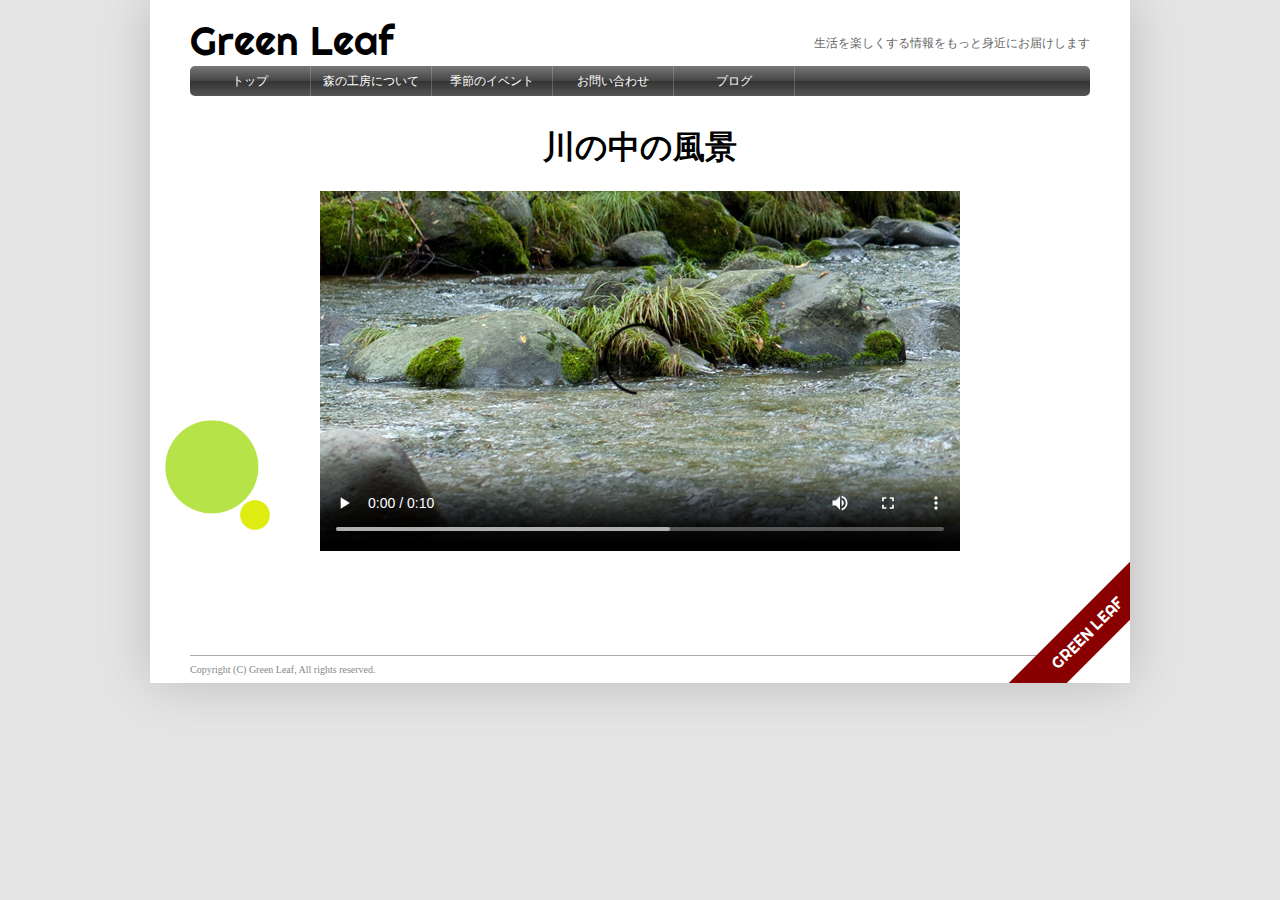
<file: index.html>
<!DOCTYPE html>
<html>
<head>
	<meta charset="utf-8">
	<title>お問い合わせ</title>
	<meta name="viewport" content="width=device-width">
	<link rel="stylesheet" href="sample_a.css">
	<!-- <link href='https://fonts.googleapis.com/css?family=Lobster' rel='stylesheet' type='text/css'> -->
	<link href='https://fonts.googleapis.com/css?family=Righteous' rel='stylesheet' type='text/css'>
<!--[if lt IE 9]>
<script src="http://html5shiv.googlecode.com/svn/trunk/html5.js"></script>

<style>
article section figure	{float: right;
margin-left: 15px;
margin-bottom: 15px}

nav ul li a	{border-right: solid 1px #ffffff}

nav ul li a:hover	{background-color: #017acd}
</style>
<![endif]-->

<!--[if lt IE 10]>
<style>
nav ul	{filter: progid:DXImageTransform.Microsoft.gradient(GradientType=0,startColorstr='#777777', endColorstr='#333333');

-ms-filter: "progid:DXImageTransform.Microsoft.gradient(GradientType=0,startColorstr='#777777', endColorstr='#333333')"}

article section
{filter: progid:DXImageTransform.Microsoft.gradient(GradientType=0,startColorstr='#ffffff', endColorstr='#dfdfdf');

-ms-filter: "progid:DXImageTransform.Microsoft.gradient(GradientType=0,startColorstr='#ffffff', endColorstr='#dfdfdf')"}
</style>
<![endif]-->


<!--[if lt IE 8]>
<style>
article section	{width: 250px}
article section figure	{margin-left:0}
</style>
<![endif]-->
</head>

<body>

	<!-- コンテナ -->
	<div id="container">

		<!-- ヘッダー -->
			<header id="pageheader">
					<h1>Green Leaf</h1>
					<h2>生活を楽しくする情報をもっと身近にお届けします</h2>
		<!-- メニュー -->
		<nav>
			<ul>
				<li><a href="index.html">トップ</a></li>
				<li><a href="about.html">森の工房について</a></li>
				<li><a href="event.html">季節のイベント</a></li>
				<li><a href="contact.html">お問い合わせ</a></li>
				<li><a href="http://blog.xxx.xxx/">ブログ</a></li>
			</ul>
		</nav>

	</header>
			<!-- コンテンツ -->
			<article>
			<h1>川の中の風景</h1>

			<video width="640" height="360" controls poster="video.jpg">
				<source src="sample.mp4" type="video/mp4">
				<source src="sample.webm" type="video/webm">

				<p>川の中の風景を撮影した動画です。<br>
				<a href="sample.mp4">sample.mp4</a></p>

			</video>

			
			</article>
			<!-- フッター -->
			<footer>
				<small>
					Copyright (C) Green Leaf, All rights reserved.
				</small>
			</footer>

			</div><!-- container -->

	</body>
	</html>
</file>
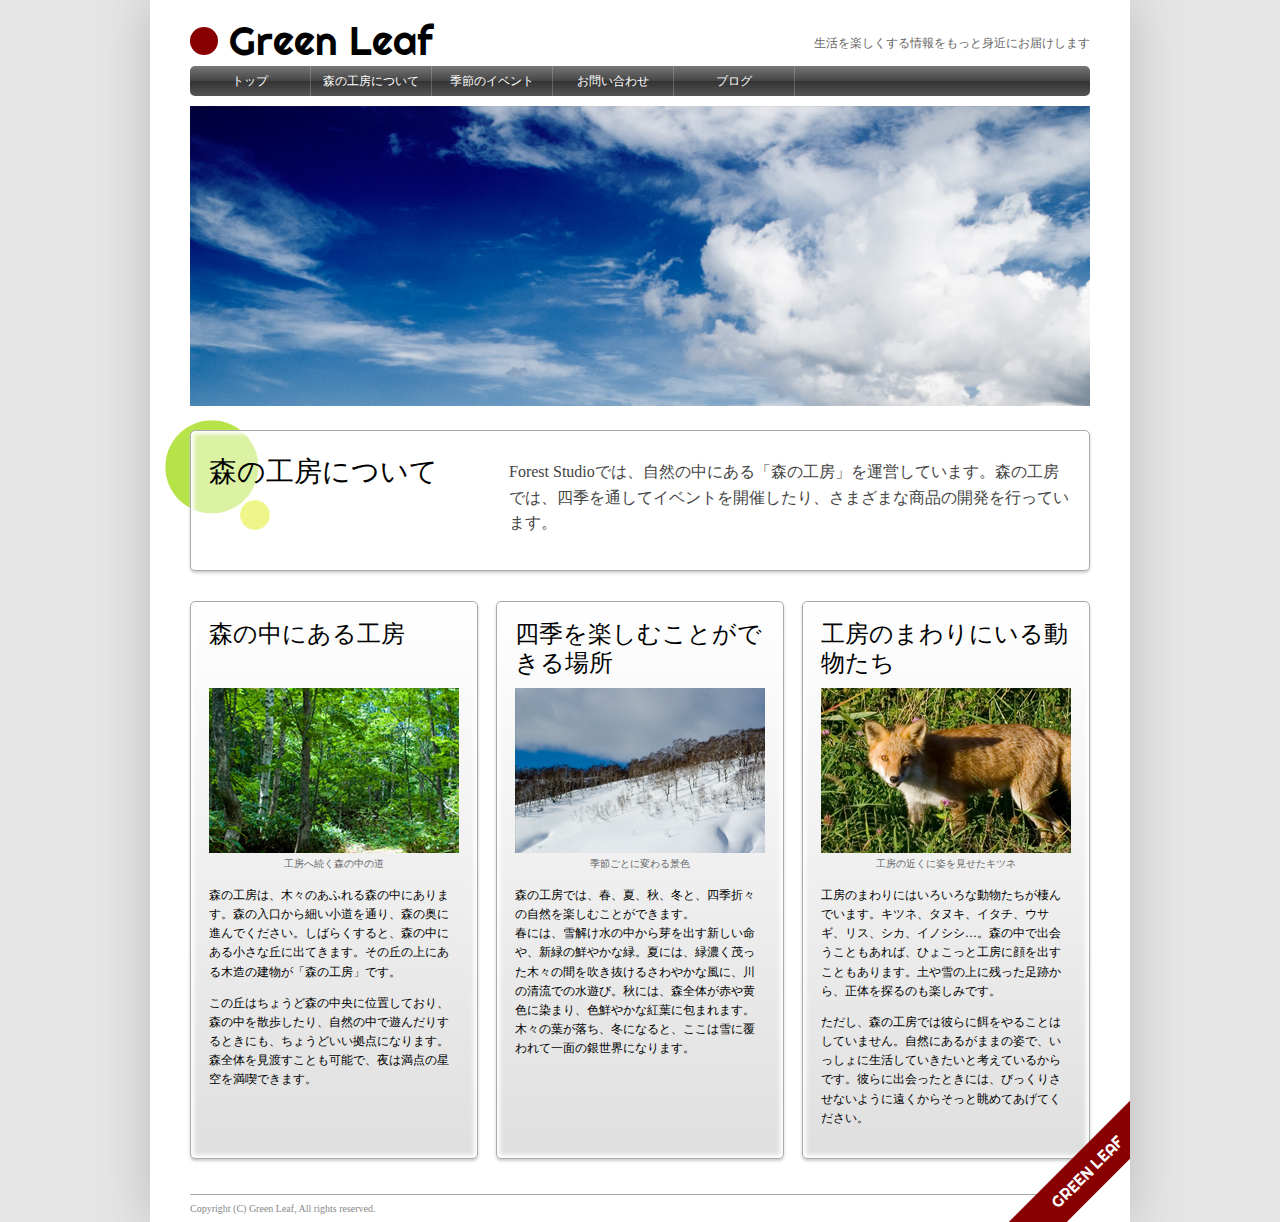
<file: 8-2.html>
<!DOCTYPE html>
<html>
<head>
	<meta charset="utf-8">
	<title>森の工房について</title>

	<meta name="viewport" content="width=device-width">

	<link rel="stylesheet" href="8-3.css">
	<!-- <link href='https://fonts.googleapis.com/css?family=Lobster' rel='stylesheet' type='text/css'> -->
	<link href='https://fonts.googleapis.com/css?family=Righteous' rel='stylesheet' type='text/css'>

<!--[if lt IE 9]>
<script src="http://html5shiv.googlecode.com/svn/trunk/html5.js"></script>

<style>
article section figure	{float: right;
	margin-left: 15px;
	margin-bottom: 15px}

nav ul li a	{border-right: solid 1px #ffffff}

nav ul li a:hover	{background-color: #017acd}
</style>
<![endif]-->

<!--[if lt IE 10]>
<style>
nav ul	{filter: progid:DXImageTransform.Microsoft.gradient(GradientType=0,startColorstr='#777777', endColorstr='#333333');

	-ms-filter: "progid:DXImageTransform.Microsoft.gradient(GradientType=0,startColorstr='#777777', endColorstr='#333333')"}

article section
	{filter: progid:DXImageTransform.Microsoft.gradient(GradientType=0,startColorstr='#ffffff', endColorstr='#dfdfdf');

	-ms-filter: "progid:DXImageTransform.Microsoft.gradient(GradientType=0,startColorstr='#ffffff', endColorstr='#dfdfdf')"}
</style>
<![endif]-->


<!--[if lt IE 8]>
<style>
article section	{width: 250px}
article section figure	{margin-left:0}
</style>
<![endif]-->
</head>
<body>

	<!-- コンテナ -->
	<div id="container">

		<!-- ヘッダー -->
			<header id="pageheader">
					<h1><svg width="28" height="28" xmlns="http://www.w3.org/2000/svg">
<circle cx="14" cy="14" r="14" fill="#880000" />
</svg> Green Leaf</h1>
					<h2>生活を楽しくする情報をもっと身近にお届けします</h2>
		<!-- メニュー -->
		<nav>
			<ul>
				<li><a href="index.html">トップ</a></li>
				<li><a href="about.html">森の工房について</a></li>
				<li><a href="event.html">季節のイベント</a></li>
				<li><a href="contact.html">お問い合わせ</a></li>
				<li><a href="http://blog.xxx.xxx/">ブログ</a></li>
			</ul>
		</nav>

		<img src="header.jpg" width="900" height="300" alt="">
	</header>

		<!-- コンテンツ -->
		<article itemscope itemtype="http://schema.org/Article">
			<header id="postheader">
				<h1 itemprop="name">森の工房について</h1>

					<p id="summary" itemprop="description">Forest Studioでは、自然の中にある「森の工房」を運営しています。森の工房では、四季を通してイベントを開催したり、さまざまな商品の開発を行っています。</p>
			</header>


			<div itemprop="articleBody">
				<section>
					<h1>森の中にある工房</h1>

					<figure><img src="photo01.jpg" alt="森の中の様子" width="250" height="165" class="photo-odd" /><figcaption>工房へ続く森の中の道</figcaption></figure>
						<p>森の工房は、木々のあふれる森の中にあります。森の入口から細い小道を通り、森の奥に進んでください。しばらくすると、森の中にある小さな丘に出てきます。その丘の上にある木造の建物が「森の工房」です。</p>

						<p>この丘はちょうど森の中央に位置しており、森の中を散歩したり、自然の中で遊んだりするときにも、ちょうどいい拠点になります。森全体を見渡すことも可能で、夜は満点の星空を満喫できます。</p>
				</section>

				<section>
					<h1>四季を楽しむことができる場所</h1>

					<figure><img src="photo02.jpg" alt="冬の風景" width="250" height="165" class="photo-even" /><figcaption>季節ごとに変わる景色</figcaption></figure>
						<p>森の工房では、春、夏、秋、冬と、四季折々の自然を楽しむことができます。<br />
						春には、雪解け水の中から芽を出す新しい命や、新緑の鮮やかな緑。夏には、緑濃く茂った木々の間を吹き抜けるさわやかな風に、川の清流での水遊び。秋には、森全体が赤や黄色に染まり、色鮮やかな紅葉に包まれます。木々の葉が落ち、冬になると、ここは雪に覆われて一面の銀世界になります。</p>
				</section>

				<section>
					<h1>工房のまわりにいる動物たち</h1>
									
					<figure><img src="photo03.jpg" alt="キツネさん" width="250" height="165" class="photo-odd" itemprop="image"/><figcaption>工房の近くに姿を見せたキツネ</figcaption></figure>
						<p>工房のまわりにはいろいろな動物たちが棲んでいます。キツネ、タヌキ、イタチ、ウサギ、リス、シカ、イノシシ…。森の中で出会うこともあれば、ひょこっと工房に顔を出すこともあります。土や雪の上に残った足跡から、正体を探るのも楽しみです。</p>
									
						<p>ただし、森の工房では彼らに餌をやることはしていません。自然にあるがままの姿で、いっしょに生活していきたいと考えているからです。彼らに出会ったときには、びっくりさせないように遠くからそっと眺めてあげてください。</p>
				</section>
			</div>

		</article>

					<!-- フッター -->
					<footer>
						<small>Copyright (C) Green Leaf, All rights reserved.</small>
					</footer>

				</div>

			</body>
			</html>
</file>
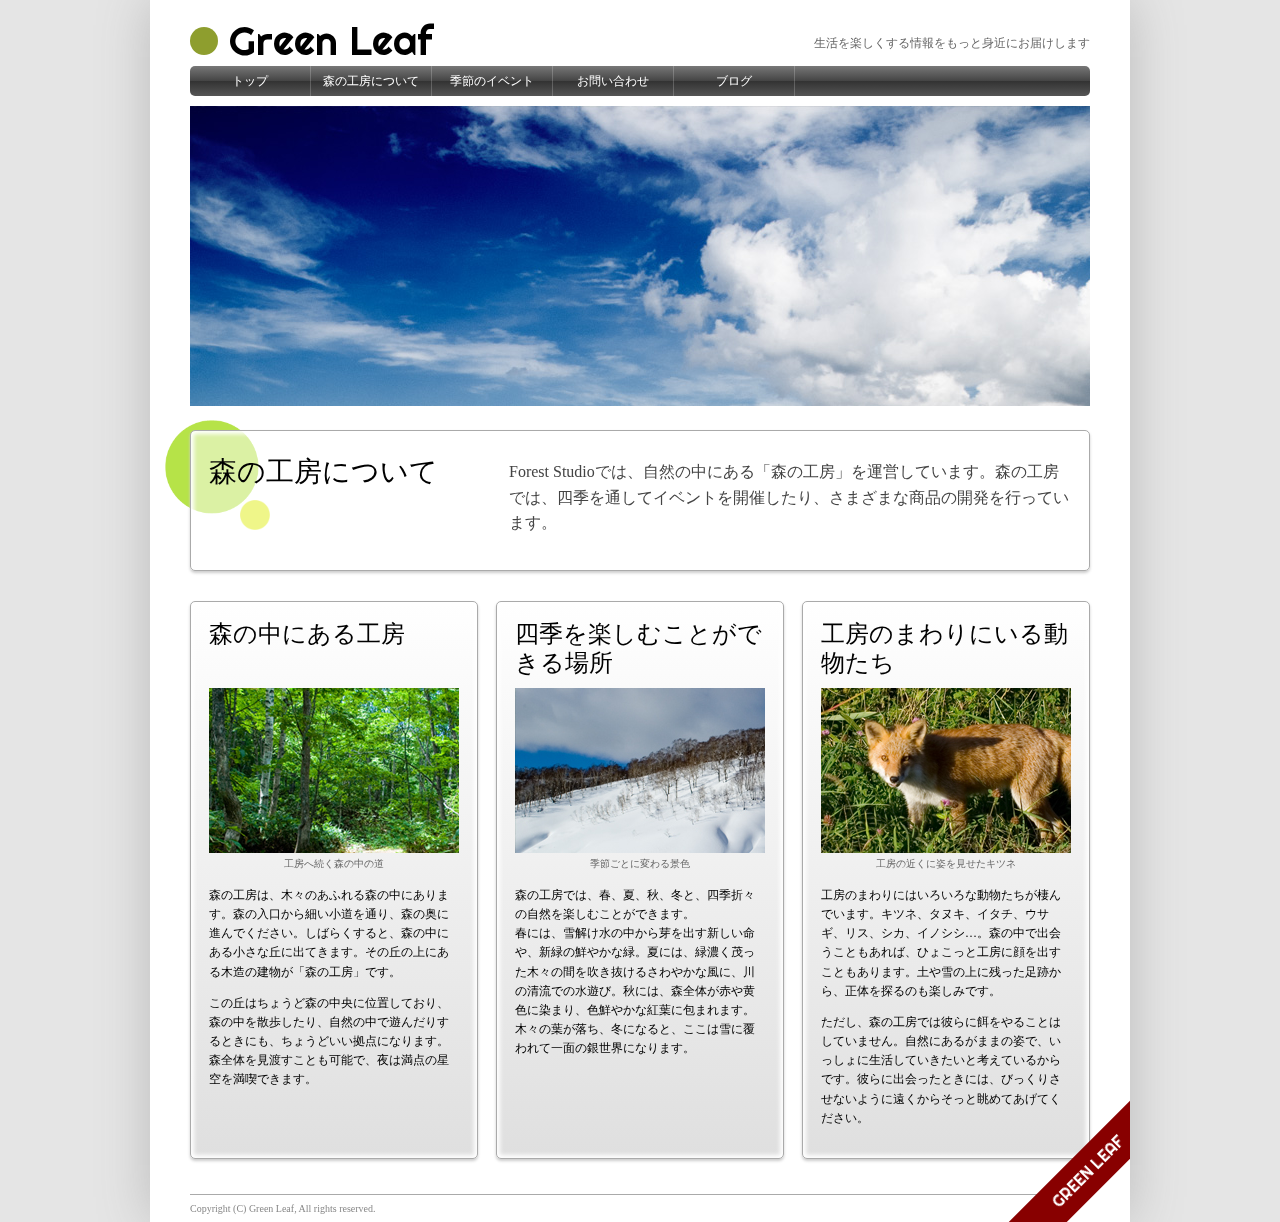
<file: 8-3.html>
<!DOCTYPE html>
<html>
<head>
	<meta charset="utf-8">
	<title>森の工房について</title>

	<meta name="viewport" content="width=device-width">

	<link rel="stylesheet" href="8-3.css">
	<!-- <link href='https://fonts.googleapis.com/css?family=Lobster' rel='stylesheet' type='text/css'> -->
	<link href='https://fonts.googleapis.com/css?family=Righteous' rel='stylesheet' type='text/css'>

<!--[if lt IE 9]>
<script src="http://html5shiv.googlecode.com/svn/trunk/html5.js"></script>

<style>
article section figure	{float: right;
	margin-left: 15px;
	margin-bottom: 15px}

nav ul li a	{border-right: solid 1px #ffffff}

nav ul li a:hover	{background-color: #017acd}
</style>
<![endif]-->

<!--[if lt IE 10]>
<style>
nav ul	{filter: progid:DXImageTransform.Microsoft.gradient(GradientType=0,startColorstr='#777777', endColorstr='#333333');

	-ms-filter: "progid:DXImageTransform.Microsoft.gradient(GradientType=0,startColorstr='#777777', endColorstr='#333333')"}

article section
	{filter: progid:DXImageTransform.Microsoft.gradient(GradientType=0,startColorstr='#ffffff', endColorstr='#dfdfdf');

	-ms-filter: "progid:DXImageTransform.Microsoft.gradient(GradientType=0,startColorstr='#ffffff', endColorstr='#dfdfdf')"}
</style>
<![endif]-->


<!--[if lt IE 8]>
<style>
article section	{width: 250px}
article section figure	{margin-left:0}
</style>
<![endif]-->

<script>
	function myimage() {
		var canvas = document.getElementById('circle');
		if(canvas.getContext){
		var ctx = canvas.getContext('2d');

		ctx.arc(14,14,14,0,Math.PI*2,true);
		ctx.fillStyle = "#" + Math.floor(Math.random()*256*256*256).toString(16);
		ctx.fill();
		}
	}
</script>



</head>
<body onload="myimage();">

	<!-- コンテナ -->
	<div id="container">

		<!-- ヘッダー -->
			<header id="pageheader">
					<h1>
					<canvas id="circle" width="28" height="28"></canvas> Green Leaf</h1>
					<h2>生活を楽しくする情報をもっと身近にお届けします</h2>
		<!-- メニュー -->
		<nav>
			<ul>
				<li><a href="index.html">トップ</a></li>
				<li><a href="about.html">森の工房について</a></li>
				<li><a href="event.html">季節のイベント</a></li>
				<li><a href="contact.html">お問い合わせ</a></li>
				<li><a href="http://blog.xxx.xxx/">ブログ</a></li>
			</ul>
		</nav>

		<img src="header.jpg" width="900" height="300" alt="">
	</header>

		<!-- コンテンツ -->
		<article itemscope itemtype="http://schema.org/Article">
			<header id="postheader">
				<h1 itemprop="name">森の工房について</h1>

					<p id="summary" itemprop="description">Forest Studioでは、自然の中にある「森の工房」を運営しています。森の工房では、四季を通してイベントを開催したり、さまざまな商品の開発を行っています。</p>
			</header>


			<div itemprop="articleBody">
				<section>
					<h1>森の中にある工房</h1>

					<figure><img src="photo01.jpg" alt="森の中の様子" width="250" height="165" class="photo-odd" /><figcaption>工房へ続く森の中の道</figcaption></figure>
						<p>森の工房は、木々のあふれる森の中にあります。森の入口から細い小道を通り、森の奥に進んでください。しばらくすると、森の中にある小さな丘に出てきます。その丘の上にある木造の建物が「森の工房」です。</p>

						<p>この丘はちょうど森の中央に位置しており、森の中を散歩したり、自然の中で遊んだりするときにも、ちょうどいい拠点になります。森全体を見渡すことも可能で、夜は満点の星空を満喫できます。</p>
				</section>

				<section>
					<h1>四季を楽しむことができる場所</h1>

					<figure><img src="photo02.jpg" alt="冬の風景" width="250" height="165" class="photo-even" /><figcaption>季節ごとに変わる景色</figcaption></figure>
						<p>森の工房では、春、夏、秋、冬と、四季折々の自然を楽しむことができます。<br />
						春には、雪解け水の中から芽を出す新しい命や、新緑の鮮やかな緑。夏には、緑濃く茂った木々の間を吹き抜けるさわやかな風に、川の清流での水遊び。秋には、森全体が赤や黄色に染まり、色鮮やかな紅葉に包まれます。木々の葉が落ち、冬になると、ここは雪に覆われて一面の銀世界になります。</p>
				</section>

				<section>
					<h1>工房のまわりにいる動物たち</h1>
									
					<figure><img src="photo03.jpg" alt="キツネさん" width="250" height="165" class="photo-odd" itemprop="image"/><figcaption>工房の近くに姿を見せたキツネ</figcaption></figure>
						<p>工房のまわりにはいろいろな動物たちが棲んでいます。キツネ、タヌキ、イタチ、ウサギ、リス、シカ、イノシシ…。森の中で出会うこともあれば、ひょこっと工房に顔を出すこともあります。土や雪の上に残った足跡から、正体を探るのも楽しみです。</p>
									
						<p>ただし、森の工房では彼らに餌をやることはしていません。自然にあるがままの姿で、いっしょに生活していきたいと考えているからです。彼らに出会ったときには、びっくりさせないように遠くからそっと眺めてあげてください。</p>
				</section>
			</div>

		</article>

					<!-- フッター -->
					<footer>
						<small>Copyright (C) Green Leaf, All rights reserved.</small>
					</footer>

				</div>

			</body>
			</html>
</file>
<file: sample_a.css>
body{
	font-family: 'メイリオ', 'Hirahino Kaku Gothic Pro' sans-serif;
	background-color: #e5e5e5;
	margin: 0;
}

a	{
	color: #017acd;
}

/* コンテナ */
div#container	{
	width: 900px;
	margin-left: auto;
	margin-right: auto;
	background-color: #fff;
	padding: 0 40px;
	-webkit-box-shadow: 0px 0px 50px #bbbbbb;
	box-shadow: 0px 0px 50px #bbbbbb;
	background-image: url('circle.png'), url('circle-yellow.png');
	background-repeat: no-repeat;
	background-position: 15px 420px, 90px 500px;
	background-size: 94px 94px, 30px 30px;
	position: relative;
	overflow: hidden;
}

/* ヘッダー */
header#pageheader	{
	background: none;
	padding: 15px 0 0;
}

header#pageheader h1	{
	margin: 0;
	float: left;
	font-size: 40px;
	font-weight: normal;
	/*font-family: 'Lobster', cursive;*/
	font-family: 'Righteous', cursive;
}

header#pageheader h2	{
	color: #666666;
	font-size: 0.75em;
	margin: 0;
	padding-top: 20px;
	text-align: right;
	font-weight: normal;
}

 nav {
	clear: both;
}

/* メニュー */
nav ul	{
	font-size: 0.75em;
	margin-top: 0;
	margin-bottom: 10px;
	margin-left: 0;
	padding-left: 0;
	height: 30px;
	background-color: #333333;
	border-radius: 5px;
	background:-webkit-linear-gradient(#777 0%, #444 50%, #333 51%, #555 100%);
	background:-moz-linear-gradient(#777 0%, #444 50%, #333 51%, #555 100%);
	background:-o-linear-gradient(#777 0%, #444 50%, #333 51%, #555 100%);
	background:-ms-linear-gradient(#777 0%, #444 50%, #333 51%, #555 100%);

}

nav ul li	{
	list-style-type: none;
	float: left;
}

nav ul li a	{
	display: block;
	width: 120px;
	line-height: 30px;
	text-decoration: none;
	text-align: center;
	color: #ffffff;
	border-right: solid 1px rgba(255, 255, 255, 0.2);
}

nav ul li a:hover	{
	background-color: rgba(1, 122, 205, 0.3);
}

nav ul li:first-of-type a:hover{
	border-radius: 5px 0 0 5px;

}

/*コンテンツ*/
article{
	text-align: center;
	margin: 30px 0 100px;
}


/* フッター */
footer	{
	color: #888;
	margin-top: 25px;
	padding-top: 8px;
	padding-bottom: 8px;
	clear: both;
	border-top: 1px solid #aaa;
}

small	{
	font-size: 10px;
	font-style: normal;
	text-align: left;
	display: block;
}

small::before{
	content: 'GREEN LEAF';
	display: block;
	width: 200px;
	padding: 10px 0;
	background-color: #800;
	color: #fff;
	font-family: 'Righteous', cursive;
	font-size: 16px;
	text-align: center;
	position: absolute;
	right: 0;
	bottom: 0;
	-webkit-transform: rotate(-45deg) translate(62px, 20px);
	-moz-transform: rotate(-45deg) translate(62px, 20px);
	-o-transform: rotate(-45deg) translate(62px, 20px);
	-ms-transform: rotate(-45deg) translate(62px, 20px);
}



/*--------------pc用の設定ここから--------*/
@media only screen and (min-width: 900px){

/*三段組*/
article div[itemprop="articleBody"]{
	display: -webkit-box;
	display: -moz-box;
	display: -ms-box;
}

article section{
	width: 288px;
	margin-right: 18px;
	box-sizing: border-box;
	-moz-box-sizing: border-box;
	-webkit-box-sizing: border-box;
	overflow: visible;
}

article section h1{
	height: 48px;
	line-height: 1.2;
}

article section:nth-of-type(1n) figure{
	float: none;
	margin: 0;
}

article section:nth-of-type(1n) figcaption{
	text-align: center;
	margin-bottom: 15px;
}

/*三段組IE8-9とopera*/
article section{
	clear: none;
	float: left;
	position: relative;
}

article section + section + section{
	margin-right: 0;
}

}/*--------------pc用の設定ここまで--------*/


/*-----------タブレット用の設定ここから--------*/

@media only screen and (min-width:600px) and (max-width:899px) {

div#container{
	width: 100%;
	box-sizing: border-box;
	-webkit-box-sizing: border-box;
	-moz-box-sizing: border-box;
	padding: 0 10px;
	background-position: -3px 380px, 100px 460px;
}

header#pageheader img{
	width: 100%;
	height: auto;
}

nav ul{
	font-size: 10px;
}

nav ul li a{
	width: 100px;
}

video{
	width: 480px;
	height: 270px;
}

}


/*-----------タブレット用の設定ここまで--------*/

/*-----------スマートフォン用の設定ここから--------*/

@media only screen and (max-width:599px) {

div#container{
	width: 100%;
	box-sizing: border-box;
	-webkit-box-sizing: border-box;
	-moz-box-sizing: border-box;
	padding: 0 10px;
	background-position: -3px 220px, 100px 280px;
}

header#pageheader img{
	width: 100%;
	height: auto;
}

nav ul{
	font-size: 8px;
}

nav ul li a{
	width: auto;
	display: inline-block;
	padding: 0 3px;
}

header#pageheader h1{
	font-size: 24px;
	margin-right: 15px;
}

header#pageheader h2{
	font-size: 10px;
	text-align: left;
	padding: 0;
}


article header h1{
	float: none;
}

article header p{
	margin: 0;
}

article section:nth-of-type(1n) figure{
	float: none;
	margin: 0;
	text-align: center;
}

article section:nth-of-type(1n) figcaption{
	text-align: center;
	margin-bottom: 15px;
}

video{
	width: 280px;
	height: 157px;
}

}/*-----------スマートフォン用の設定ここまで--------*/
</file>
<file: 8-3.css>
body{
	font-family: 'メイリオ', 'Hirahino Kaku Gothic Pro' sans-serif;
	background-color: #e5e5e5;
	margin: 0;
}

a	{
	color: #017acd;
}

/* コンテナ */
div#container	{
	width: 900px;
	margin-left: auto;
	margin-right: auto;
	background-color: #fff;
	padding: 0 40px;
	-webkit-box-shadow: 0px 0px 50px #bbbbbb;
	box-shadow: 0px 0px 50px #bbbbbb;
	background-image: url('circle.png'), url('circle-yellow.png');
	background-repeat: no-repeat;
	background-position: 15px 420px, 90px 500px;
	background-size: 94px 94px, 30px 30px;
	position: relative;
	overflow: hidden;
}

/* ヘッダー */
header#pageheader	{
	background: none;
	padding: 15px 0 0;
}

header#pageheader h1	{
	margin: 0;
	float: left;
	font-size: 40px;
	font-weight: normal;
	font-family: 'Righteous', cursive;
}

header#pageheader h2	{
	color: #666666;
	font-size: 0.75em;
	margin: 0;
	padding-top: 20px;
	text-align: right;
	font-weight: normal;
}

 nav {
	clear: both;
}

/* メニュー */
nav ul	{
	font-size: 0.75em;
	margin-top: 0;
	margin-bottom: 10px;
	margin-left: 0;
	padding-left: 0;
	height: 30px;
	background-color: #333333;
	border-radius: 5px;
	background:-webkit-linear-gradient(#777 0%, #444 50%, #333 51%, #555 100%);
	background:-moz-linear-gradient(#777 0%, #444 50%, #333 51%, #555 100%);
	background:-o-linear-gradient(#777 0%, #444 50%, #333 51%, #555 100%);
	background:-ms-linear-gradient(#777 0%, #444 50%, #333 51%, #555 100%);

}

nav ul li	{
	list-style-type: none;
	float: left;
}

nav ul li a	{
	display: block;
	width: 120px;
	line-height: 30px;
	text-decoration: none;
	text-align: center;
	color: #ffffff;
	border-right: solid 1px rgba(255, 255, 255, 0.2);
}

nav ul li a:hover	{
	background-color: rgba(1, 122, 205, 0.3);
}

nav ul li:first-of-type a:hover{
	border-radius: 5px 0 0 5px;

}

/* コンテンツ */
article	{
	width: auto;
	margin-left: auto;
	margin-right: auto;
}

article header{
	margin: 20px 0 10px;
	padding: 18px;
	border: 1px solid #aaa;
	border-radius: 5px;
	-webkit-box-shadow: 0 2px 3px #ccc;
	box-shadow: 0 2px 3px #ccc,
				0 0 4px 3px #fff inset;
	background-color: rgba(255, 255, 255, 0.5);
}

article header h1	{
	background: none;
	font-size: 28px;
	color: #000000;
	line-height: 45px;
	padding-left: 0;
	margin: 0;
	font-weight: normal;
	float: left;
}

article header p{
	font-size: 16px;
	color: #444;
	margin-left: 300px;
}

article section{
	clear: both;
	margin: 20px 0 10px;
	padding: 18px;
	border: 1px solid #aaa;
	border-radius: 5px;
	overflow: hidden;
	background:-webkit-gradient(linear, left top, left bottom, from(#777), color-stop(50%,#444), color-stop(50%,#333), to(#dfdfdf));
	background:-webkit-linear-gradient(#fff 0%, #dfdfdf 100%);
	background:-moz-linear-gradient(#fff 0%, #dfdfdf 100%);
	background:-o-linear-gradient(#fff 0%, #dfdfdf 100%);
	background:-ms-linear-gradient(#fff 0%, #dfdfdf 100%);
	-webkit-box-shadow: 0 2px 3px #ccc;
	box-shadow: 0 2px 3px #ccc,
				0 0 4px 3px #fff inset;
}

article section h1	{
	background: none;
	font-size: 24px;
	font-weight: normal;
	line-height: 22px;
	padding-left: 0;
	margin-top: 0;
	margin-bottom: 20px;
	margin-left: 0;
	margin-right: 0;
}

article p	{
	font-size: 0.75em;
	line-height: 1.6;
	margin-top: 10px;
	margin-left: 0;
	margin-right: 0;
}


/* フッター */
footer	{
	color: #888;
	margin-top: 25px;
	padding-top: 8px;
	padding-bottom: 8px;
	clear: both;
	border-top: 1px solid #aaa;
}

small	{
	font-size: 10px;
	font-style: normal;
	text-align: left;
	display: block;
}

small::before{
	content: 'GREEN LEAF';
	display: block;
	width: 200px;
	padding: 10px 0;
	background-color: #800;
	color: #fff;
	font-family: 'Righteous', cursive;
	font-size: 16px;
	text-align: center;
	position: absolute;
	right: 0;
	bottom: 0;
	-webkit-transform: rotate(-45deg) translate(62px, 20px);
	-moz-transform: rotate(-45deg) translate(62px, 20px);
	-o-transform: rotate(-45deg) translate(62px, 20px);
	-ms-transform: rotate(-45deg) translate(62px, 20px);
}


/* 画像の配置 */
/*img.photo-odd	{
	float: right;
	margin-left: 15px;
	margin-bottom: 15px;
}

img.photo-even	{
	float: left;
	margin-right: 15px;
	margin-bottom: 15px;
}*/

figure{
	margin: 0;
}

article section:nth-of-type(odd) figure{
	float: right;
	margin: 0 0 0 15px;
}

article section:nth-of-type(even) figure{
	float: left;
	margin: 0 15px 0 0;
}

article section figcaption{
	color: #666;
	font-size: 10px;
	display: block;
}

article section:nth-of-type(odd) figcaption{
	text-align: right;
}




/*--------------pc用の設定ここから--------*/
@media only screen and (min-width: 900px){

/*三段組*/
article div[itemprop="articleBody"]{
	display: -webkit-box;
	display: -moz-box;
	display: -ms-box;
}

article section{
	width: 288px;
	margin-right: 18px;
	box-sizing: border-box;
	-moz-box-sizing: border-box;
	-webkit-box-sizing: border-box;
	overflow: visible;
}

article section h1{
	height: 48px;
	line-height: 1.2;
}

article section:nth-of-type(1n) figure{
	float: none;
	margin: 0;
}

article section:nth-of-type(1n) figcaption{
	text-align: center;
	margin-bottom: 15px;
}

/*三段組IE8-9とopera*/
article section{
	clear: none;
	float: left;
	position: relative;
}

article section + section + section{
	margin-right: 0;
}

}/*--------------pc用の設定ここまで--------*/


/*-----------タブレット用の設定ここから--------*/

@media only screen and (min-width:600px) and (max-width:899px) {

div#container{
	width: 100%;
	box-sizing: border-box;
	-webkit-box-sizing: border-box;
	-moz-box-sizing: border-box;
	padding: 0 10px;
	background-position: -3px 380px, 100px 460px;
}

header#pageheader img{
	width: 100%;
	height: auto;
}

nav ul{
	font-size: 10px;
}

nav ul li a{
	width: 100px;
}

}


/*-----------タブレット用の設定ここまで--------*/

/*-----------スマートフォン用の設定ここから--------*/

@media only screen and (max-width:599px) {

div#container{
	width: 100%;
	box-sizing: border-box;
	-webkit-box-sizing: border-box;
	-moz-box-sizing: border-box;
	padding: 0 10px;
	background-position: -3px 220px, 100px 280px;
}

header#pageheader img{
	width: 100%;
	height: auto;
}

nav ul{
	font-size: 8px;
}

nav ul li a{
	width: auto;
	display: inline-block;
	padding: 0 3px;
}

header#pageheader h1{
	font-size: 24px;
	margin-right: 15px;
}

header#pageheader h2{
	font-size: 10px;
	text-align: left;
	padding: 0;
}


article header h1{
	float: none;
}

article header p{
	margin: 0;
}

article section:nth-of-type(1n) figure{
	float: none;
	margin: 0;
	text-align: center;
}

article section:nth-of-type(1n) figcaption{
	text-align: center;
	margin-bottom: 15px;
}

}/*-----------スマートフォン用の設定ここまで--------*/
</file>
